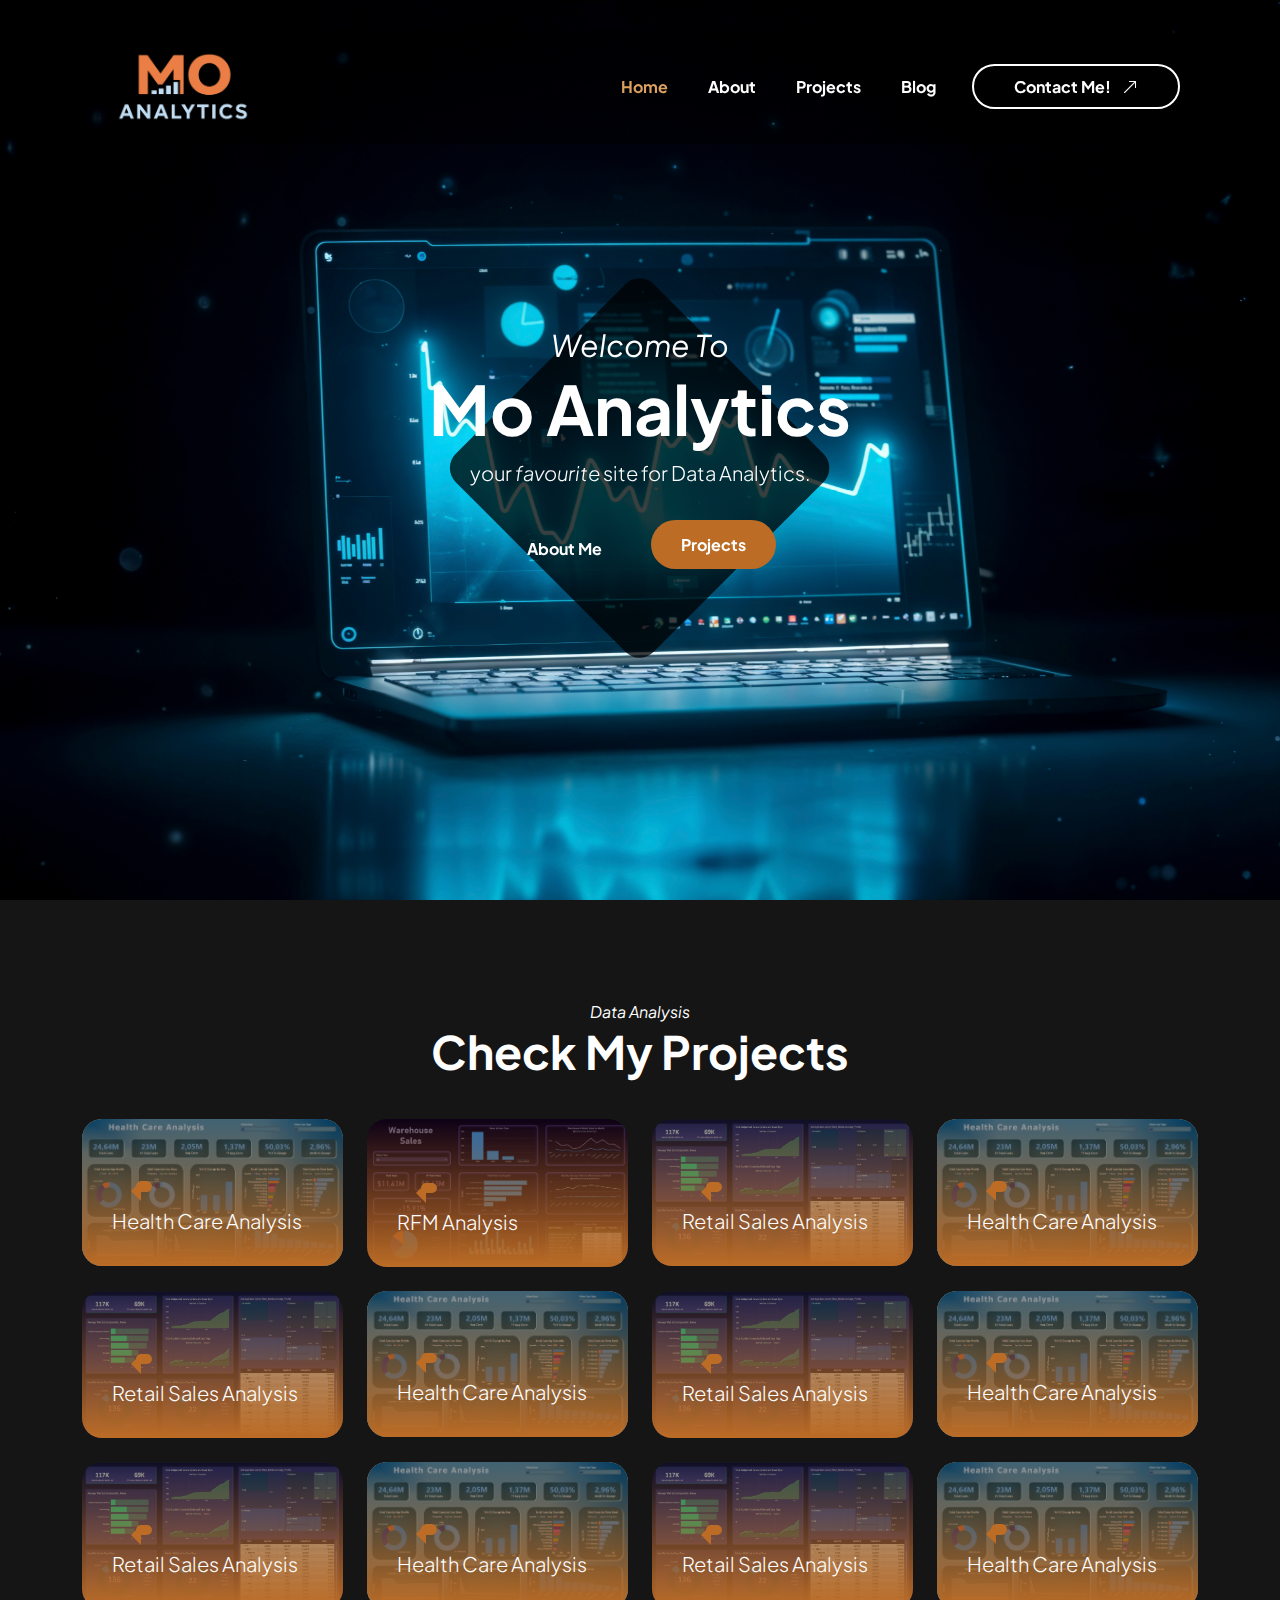
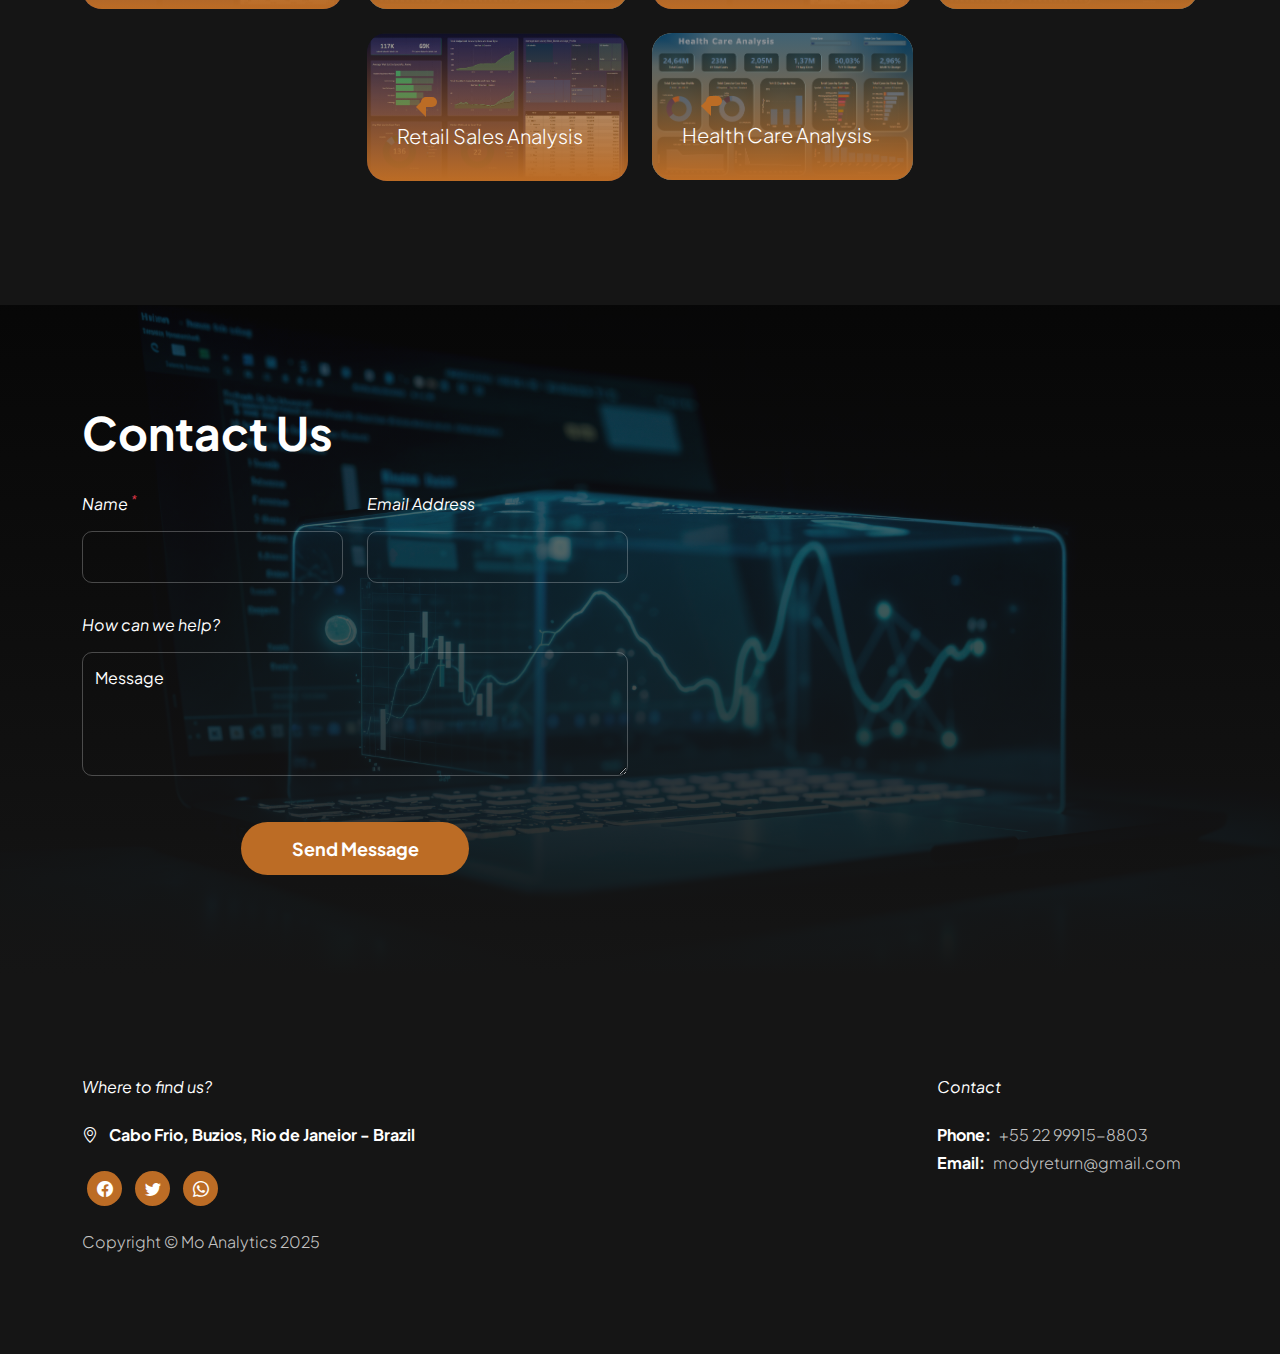
<file: index.html>
<!doctype html>
<html lang="en">
    <head>
        <meta charset="utf-8">
        <meta name="viewport" content="width=device-width, initial-scale=1">

        <meta name="description" content="">
        <meta name="author" content="">

        <title>Mo Analytics Official Site</title>

        <!-- CSS FILES -->                
        <link rel="preconnect" href="https://fonts.googleapis.com">
        
        <link rel="preconnect" href="https://fonts.gstatic.com" crossorigin>

        <link href="https://fonts.googleapis.com/css2?family=Plus+Jakarta+Sans:ital,wght@0,200;0,400;0,600;0,700;1,200;1,700&display=swap" rel="stylesheet">
            
        <link href="css/bootstrap.min.css" rel="stylesheet">

        <link href="css/bootstrap-icons.css" rel="stylesheet">

        <link href="css/vegas.min.css" rel="stylesheet">

        <link href="css/tooplate-barista.css" rel="stylesheet">
        
<!--

Bootstrap 5 HTML CSS Template

-->
    </head>
    
    <body>
                
            <main>
                <nav class="navbar navbar-expand-lg">                
                    <div class="container">
                        <a class="navbar-brand d-flex align-items-center" href="home.html">
                            <img src="images/logo-00.png" class="navbar-brand-image img-fluid" alt="">
                           
                        </a>
        
                        <button class="navbar-toggler" type="button" data-bs-toggle="collapse" data-bs-target="#navbarNav" aria-controls="navbarNav" aria-expanded="false" aria-label="Toggle navigation">
                            <span class="navbar-toggler-icon"></span>
                        </button>
        
                        <div class="collapse navbar-collapse" id="navbarNav">
                            <ul class="navbar-nav ms-lg-auto">
                                <li class="nav-item">
                                    <a class="nav-link" href="index.html">Home</a>
                                </li>
        
                                <li class="nav-item">
                                    <a class="nav-link" href="about.html">About</a>
                                </li>

                                <li class="nav-item">
                                    <a class="nav-link" href="projects.html">Projects</a>
                                </li>

                                <li class="nav-item">
                                    <a class="nav-link" href="blog.html">Blog</a>
                                </li>

                            </ul>

                            <div class="ms-lg-3">
                                <a class="btn custom-btn custom-border-btn" href="reservation.html">
                                    Contact Me!
                                    <i class="bi-arrow-up-right ms-2"></i>
                                </a>
                            </div>
                        </div>
                    </div>
                </nav>


                <section class="hero-section d-flex justify-content-center align-items-center" id="section_1">

                    <div class="container">
                        <div class="row align-items-center">

                            <div class="col-lg-6 col-12 mx-auto">
                                <em class="small-text">Welcome To</em>
                                
                                <h1>Mo Analytics</h1>

                                <p class="text-white mb-4 pb-lg-2">
                                    your <em>favourite</em> site for Data Analytics.
                                </p>

                                <a class="btn custom-btn custom-border-btn smoothscroll me-3" href="#section_2">
                                    About Me
                                </a>

                                <a class="btn custom-btn smoothscroll me-2 mb-2" href="#section_3"><strong>Projects</strong></a>
                            </div>

                        </div>
                    </div>

                    <div class="hero-slides"></div>
                </section>


                <section class="barista-section section-padding section-bg" id="barista-team">
                    <div class="container">
                        <div class="row justify-content-center">

                            <div class="col-lg-12 col-12 text-center mb-4 pb-lg-2">
                                <em class="text-white">Data Analysis</em>

                                <h2 class="text-white">Check My Projects</h2>
                            </div>

                            <div class="col-lg-3 col-md-6 col-12 mb-4">
                                <div class="team-block-wrap">
                                    <div class="team-block-info d-flex flex-column">
                                        <div class="d-flex mt-auto mb-3">
                                            <h4 class="text-white mb-0"></h4>

                                            <p class="badge ms-4"><em></em></p>
                                        </div>

                                        <p class="text-white mb-0">Health Care Analysis</p>
                                    </div>

                                    <div class="team-block-image-wrap">
                                        <img src="images/team/Dashboard.png" class="team-block-image img-fluid" alt="">
                                    </div>
                                </div>
                            </div>

                            <div class="col-lg-3 col-md-6 col-12 mb-4">
                                <div class="team-block-wrap">
                                    <div class="team-block-info d-flex flex-column">
                                        <div class="d-flex mt-auto mb-3">
                                            <h4 class="text-white mb-0"></h4>

                                            <p class="badge ms-4"><em></em></p>
                                        </div>

                                        <p class="text-white mb-0">RFM Analysis</p>
                                    </div>

                                    <div class="team-block-image-wrap">
                                        <img src="images/team/Dashboard2.jpeg" class="team-block-image img-fluid" alt="">
                                    </div>
                                </div>
                            </div>

                            <div class="col-lg-3 col-md-6 col-12 mb-4">
                                <div class="team-block-wrap">
                                    <div class="team-block-info d-flex flex-column">
                                        <div class="d-flex mt-auto mb-3">
                                            <h4 class="text-white mb-0"></h4>

                                            <p class="badge ms-4"><em></em></p>
                                        </div>

                                        <p class="text-white mb-0">Retail Sales Analysis</p>
                                    </div>

                                    <div class="team-block-image-wrap">
                                        <img src="images/team/Dashboard3.jpeg" class="team-block-image img-fluid" alt="">
                                    </div>
                                </div>
                            </div>

                            <div class="col-lg-3 col-md-6 col-12 mb-4">
                                <div class="team-block-wrap">
                                    <div class="team-block-info d-flex flex-column">
                                        <div class="d-flex mt-auto mb-3">
                                            <h4 class="text-white mb-0"></h4>

                                            <p class="badge ms-4"><em></em></p>
                                        </div>

                                        <p class="text-white mb-0">Health Care Analysis</p>
                                    </div>

                                    <div class="team-block-image-wrap">
                                        <img src="images/team/Dashboard.png" class="team-block-image img-fluid" alt="">
                                    </div>
                                </div>
                            </div>
							
							<div class="col-lg-3 col-md-6 col-12 mb-4">
                                <div class="team-block-wrap">
                                    <div class="team-block-info d-flex flex-column">
                                        <div class="d-flex mt-auto mb-3">
                                            <h4 class="text-white mb-0"></h4>

                                            <p class="badge ms-4"><em></em></p>
                                        </div>

                                        <p class="text-white mb-0">Retail Sales Analysis</p>
                                    </div>

                                    <div class="team-block-image-wrap">
                                        <img src="images/team/Dashboard3.jpeg" class="team-block-image img-fluid" alt="">
                                    </div>
                                </div>
                            </div>

                            <div class="col-lg-3 col-md-6 col-12 mb-4">
                                <div class="team-block-wrap">
                                    <div class="team-block-info d-flex flex-column">
                                        <div class="d-flex mt-auto mb-3">
                                            <h4 class="text-white mb-0"></h4>

                                            <p class="badge ms-4"><em></em></p>
                                        </div>

                                        <p class="text-white mb-0">Health Care Analysis</p>
                                    </div>

                                    <div class="team-block-image-wrap">
                                        <img src="images/team/Dashboard.png" class="team-block-image img-fluid" alt="">
                                    </div>
                                </div>
                            </div>
							
							<div class="col-lg-3 col-md-6 col-12 mb-4">
                                <div class="team-block-wrap">
                                    <div class="team-block-info d-flex flex-column">
                                        <div class="d-flex mt-auto mb-3">
                                            <h4 class="text-white mb-0"></h4>

                                            <p class="badge ms-4"><em></em></p>
                                        </div>

                                        <p class="text-white mb-0">Retail Sales Analysis</p>
                                    </div>

                                    <div class="team-block-image-wrap">
                                        <img src="images/team/Dashboard3.jpeg" class="team-block-image img-fluid" alt="">
                                    </div>
                                </div>
                            </div>

                            <div class="col-lg-3 col-md-6 col-12 mb-4">
                                <div class="team-block-wrap">
                                    <div class="team-block-info d-flex flex-column">
                                        <div class="d-flex mt-auto mb-3">
                                            <h4 class="text-white mb-0"></h4>

                                            <p class="badge ms-4"><em></em></p>
                                        </div>

                                        <p class="text-white mb-0">Health Care Analysis</p>
                                    </div>

                                    <div class="team-block-image-wrap">
                                        <img src="images/team/Dashboard.png" class="team-block-image img-fluid" alt="">
                                    </div>
                                </div>
                            </div>
							
							<div class="col-lg-3 col-md-6 col-12 mb-4">
                                <div class="team-block-wrap">
                                    <div class="team-block-info d-flex flex-column">
                                        <div class="d-flex mt-auto mb-3">
                                            <h4 class="text-white mb-0"></h4>

                                            <p class="badge ms-4"><em></em></p>
                                        </div>

                                        <p class="text-white mb-0">Retail Sales Analysis</p>
                                    </div>

                                    <div class="team-block-image-wrap">
                                        <img src="images/team/Dashboard3.jpeg" class="team-block-image img-fluid" alt="">
                                    </div>
                                </div>
                            </div>

                            <div class="col-lg-3 col-md-6 col-12 mb-4">
                                <div class="team-block-wrap">
                                    <div class="team-block-info d-flex flex-column">
                                        <div class="d-flex mt-auto mb-3">
                                            <h4 class="text-white mb-0"></h4>

                                            <p class="badge ms-4"><em></em></p>
                                        </div>

                                        <p class="text-white mb-0">Health Care Analysis</p>
                                    </div>

                                    <div class="team-block-image-wrap">
                                        <img src="images/team/Dashboard.png" class="team-block-image img-fluid" alt="">
                                    </div>
                                </div>
                            </div>
							<div class="col-lg-3 col-md-6 col-12 mb-4">
                                <div class="team-block-wrap">
                                    <div class="team-block-info d-flex flex-column">
                                        <div class="d-flex mt-auto mb-3">
                                            <h4 class="text-white mb-0"></h4>

                                            <p class="badge ms-4"><em></em></p>
                                        </div>

                                        <p class="text-white mb-0">Retail Sales Analysis</p>
                                    </div>

                                    <div class="team-block-image-wrap">
                                        <img src="images/team/Dashboard3.jpeg" class="team-block-image img-fluid" alt="">
                                    </div>
                                </div>
                            </div>

                            <div class="col-lg-3 col-md-6 col-12 mb-4">
                                <div class="team-block-wrap">
                                    <div class="team-block-info d-flex flex-column">
                                        <div class="d-flex mt-auto mb-3">
                                            <h4 class="text-white mb-0"></h4>

                                            <p class="badge ms-4"><em></em></p>
                                        </div>

                                        <p class="text-white mb-0">Health Care Analysis</p>
                                    </div>

                                    <div class="team-block-image-wrap">
                                        <img src="images/team/Dashboard.png" class="team-block-image img-fluid" alt="">
                                    </div>
                                </div>
                            </div>
							
							<div class="col-lg-3 col-md-6 col-12 mb-4">
                                <div class="team-block-wrap">
                                    <div class="team-block-info d-flex flex-column">
                                        <div class="d-flex mt-auto mb-3">
                                            <h4 class="text-white mb-0"></h4>

                                            <p class="badge ms-4"><em></em></p>
                                        </div>

                                        <p class="text-white mb-0">Retail Sales Analysis</p>
                                    </div>

                                    <div class="team-block-image-wrap">
                                        <img src="images/team/Dashboard3.jpeg" class="team-block-image img-fluid" alt="">
                                    </div>
                                </div>
                            </div>

                            <div class="col-lg-3 col-md-6 col-12 mb-4">
                                <div class="team-block-wrap">
                                    <div class="team-block-info d-flex flex-column">
                                        <div class="d-flex mt-auto mb-3">
                                            <h4 class="text-white mb-0"></h4>

                                            <p class="badge ms-4"><em></em></p>
                                        </div>

                                        <p class="text-white mb-0">Health Care Analysis</p>
                                    </div>

                                    <div class="team-block-image-wrap">
                                        <img src="images/team/Dashboard.png" class="team-block-image img-fluid" alt="">
                                    </div>
                                </div>
                            </div>
							
							

                        </div>
                    </div>
                </section>




                <section class="contact-section section-padding" id="section_5">
                    <div class="container">
                        <div class="row">   

                            <div class="col-lg-12 col-12">
                                <em class="text-white"></em>
                                <h2 class="text-white mb-4 pb-lg-2">Contact Us</h2>
                            </div>

                            <div class="col-lg-6 col-12">
                                <form action="#" method="post" class="custom-form contact-form" role="form">

									<div class="row">
										
										<div class="col-lg-6 col-12">
											<label for="name" class="form-label">Name <sup class="text-danger">*</sup></label>

											<input type="text" name="name" id="name" class="form-control" placeholder="" required="">
										</div>

										<div class="col-lg-6 col-12">
											<label for="email" class="form-label">Email Address</label>

											<input type="email" name="email" id="email" pattern="[^ @]*@[^ @]*" class="form-control" placeholder="" required="">
										</div>

										<div class="col-12">
											<label for="message" class="form-label">How can we help?</label>

											<textarea name="message" rows="4" class="form-control" id="" placeholder="Message" required=""></textarea>
											
										</div>
									</div>

									<div class="col-lg-5 col-12 mx-auto mt-3">
										<button type="submit" class="form-control">Send Message</button>
									</div>
								</form>
                            </div>
					
                        </div>
                    </div>
                </section>

<!-- Footer -->
                <footer class="site-footer">
                    <div class="container">
                        <div class="row">

                            <div class="col-lg-4 col-12 me-auto">
                                <em class="text-white d-block mb-4">Where to find us?</em>

                                <strong class="text-white">
                                    <i class="bi-geo-alt me-2"></i>
                                    Cabo Frio, Buzios, Rio de Janeior - Brazil
                                </strong>

                                <ul class="social-icon mt-4">
                                    <li class="social-icon-item">
                                        <a href="#" class="social-icon-link bi-facebook">
                                        </a>
                                    </li>
        
                                    <li class="social-icon-item">
                                        <a href="https://x.com/minthu" target="_new" class="social-icon-link bi-twitter">
                                        </a>
                                    </li>

                                    <li class="social-icon-item">
                                        <a href="#" class="social-icon-link bi-whatsapp">
                                        </a>
                                    </li>
                                </ul>
                            </div>

                            <div class="col-lg-3 col-12 mt-4 mb-3 mt-lg-0 mb-lg-0">
                                <em class="text-white d-block mb-4">Contact</em>

                                <p class="d-flex mb-1">
                                    <strong class="me-2">Phone:</strong>
                                    <a href="tel: +55 22 99915-8803" class="site-footer-link">
                                        +55 22 99915-8803
                                    </a>
                                </p>

                                <p class="d-flex">
                                    <strong class="me-2">Email:</strong>

                                    <a href="mailto:modyreturn@gmail.com" class="site-footer-link">
                                        modyreturn@gmail.com
                                    </a>
                                </p>
                            </div>


                            

                            <div class="col-lg-8 col-12 mt-4">
                                <p class="copyright-text mb-0">Copyright © Mo Analytics 2025 
                                    
                            </div>
                    </div>
                </footer>
            </main>

        <!-- JAVASCRIPT FILES -->
        <script src="js/jquery.min.js"></script>
        <script src="js/bootstrap.min.js"></script>
        <script src="js/jquery.sticky.js"></script>
        <script src="js/click-scroll.js"></script>
        <script src="js/vegas.min.js"></script>
        <script src="js/custom.js"></script>

    </body>
</html>
</file>
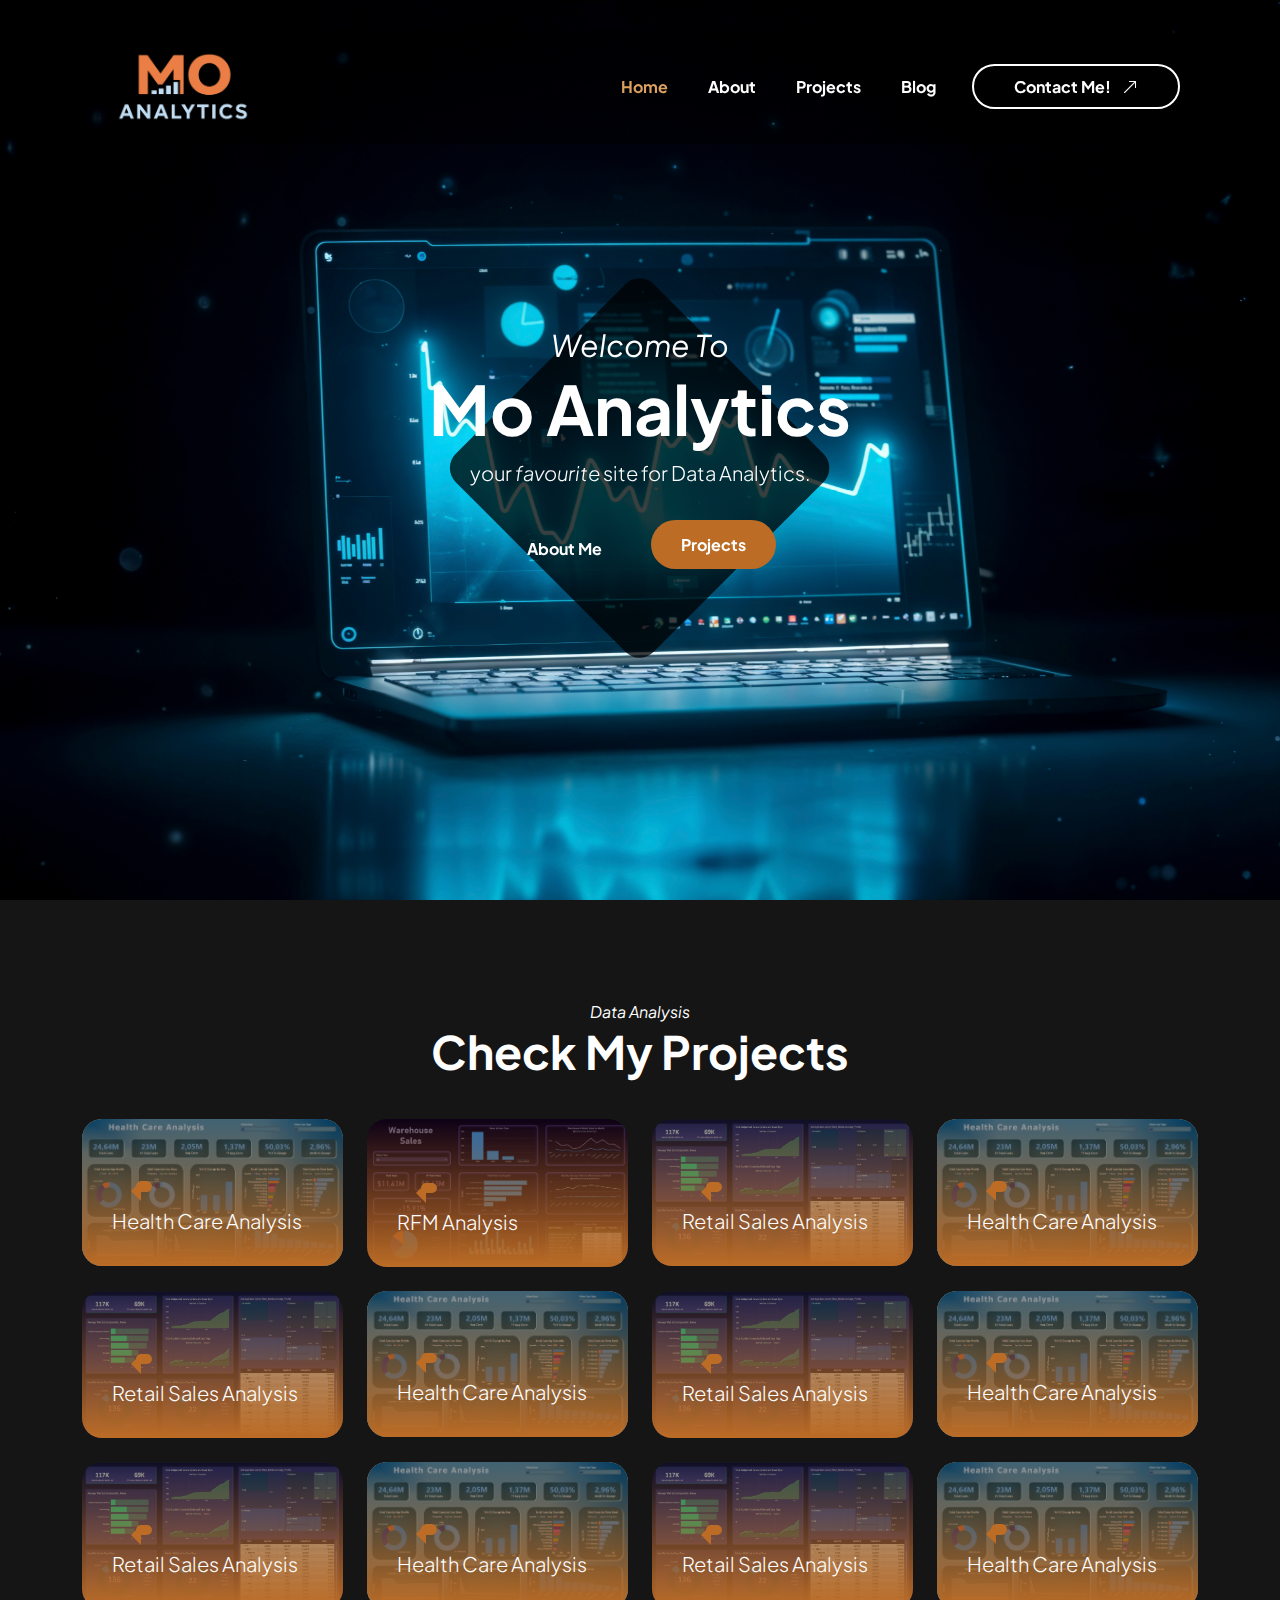
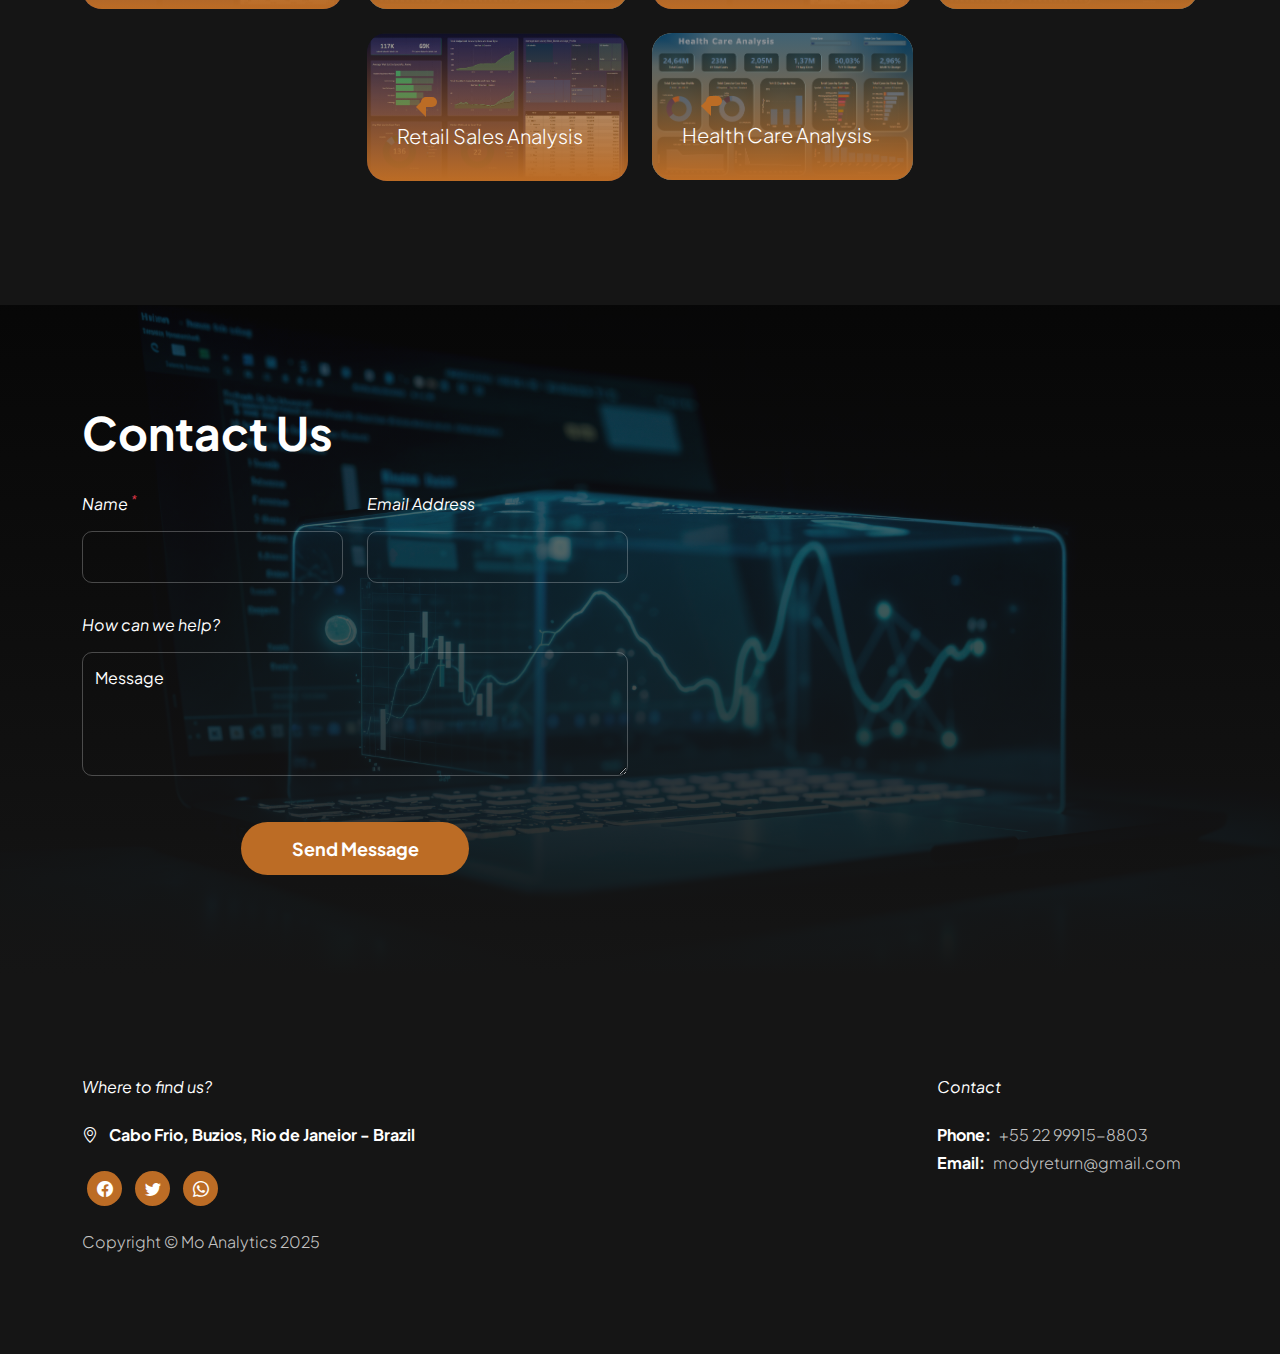
<file: home.html>
<!doctype html>
<html lang="en">
    <head>
        <meta charset="utf-8">
        <meta name="viewport" content="width=device-width, initial-scale=1">

        <meta name="description" content="">
        <meta name="author" content="">

        <title>Mo Analytics Official Site</title>

        <!-- CSS FILES -->                
        <link rel="preconnect" href="https://fonts.googleapis.com">
        
        <link rel="preconnect" href="https://fonts.gstatic.com" crossorigin>

        <link href="https://fonts.googleapis.com/css2?family=Plus+Jakarta+Sans:ital,wght@0,200;0,400;0,600;0,700;1,200;1,700&display=swap" rel="stylesheet">
            
        <link href="css/bootstrap.min.css" rel="stylesheet">

        <link href="css/bootstrap-icons.css" rel="stylesheet">

        <link href="css/vegas.min.css" rel="stylesheet">

        <link href="css/tooplate-barista.css" rel="stylesheet">
        
<!--

Bootstrap 5 HTML CSS Template

-->
    </head>
    
    <body>
                
            <main>
                <nav class="navbar navbar-expand-lg">                
                    <div class="container">
                        <a class="navbar-brand d-flex align-items-center" href="home.html">
                            <img src="images/logo-00.png" class="navbar-brand-image img-fluid" alt="">
                           
                        </a>
        
                        <button class="navbar-toggler" type="button" data-bs-toggle="collapse" data-bs-target="#navbarNav" aria-controls="navbarNav" aria-expanded="false" aria-label="Toggle navigation">
                            <span class="navbar-toggler-icon"></span>
                        </button>
        
                        <div class="collapse navbar-collapse" id="navbarNav">
                            <ul class="navbar-nav ms-lg-auto">
                                <li class="nav-item">
                                    <a class="nav-link" href="home.html">Home</a>
                                </li>
        
                                <li class="nav-item">
                                    <a class="nav-link" href="about.html">About</a>
                                </li>

                                <li class="nav-item">
                                    <a class="nav-link" href="projects.html">Projects</a>
                                </li>

                                <li class="nav-item">
                                    <a class="nav-link" href="blog.html">Blog</a>
                                </li>

                            </ul>

                            <div class="ms-lg-3">
                                <a class="btn custom-btn custom-border-btn" href="reservation.html">
                                    Contact Me!
                                    <i class="bi-arrow-up-right ms-2"></i>
                                </a>
                            </div>
                        </div>
                    </div>
                </nav>


                <section class="hero-section d-flex justify-content-center align-items-center" id="section_1">

                    <div class="container">
                        <div class="row align-items-center">

                            <div class="col-lg-6 col-12 mx-auto">
                                <em class="small-text">Welcome To</em>
                                
                                <h1>Mo Analytics</h1>

                                <p class="text-white mb-4 pb-lg-2">
                                    your <em>favourite</em> site for Data Analytics.
                                </p>

                                <a class="btn custom-btn custom-border-btn smoothscroll me-3" href="#section_2">
                                    About Me
                                </a>

                                <a class="btn custom-btn smoothscroll me-2 mb-2" href="#section_3"><strong>Projects</strong></a>
                            </div>

                        </div>
                    </div>

                    <div class="hero-slides"></div>
                </section>


                <section class="barista-section section-padding section-bg" id="barista-team">
                    <div class="container">
                        <div class="row justify-content-center">

                            <div class="col-lg-12 col-12 text-center mb-4 pb-lg-2">
                                <em class="text-white">Data Analysis</em>

                                <h2 class="text-white">Check My Projects</h2>
                            </div>

                            <div class="col-lg-3 col-md-6 col-12 mb-4">
                                <div class="team-block-wrap">
                                    <div class="team-block-info d-flex flex-column">
                                        <div class="d-flex mt-auto mb-3">
                                            <h4 class="text-white mb-0"></h4>

                                            <p class="badge ms-4"><em></em></p>
                                        </div>

                                        <p class="text-white mb-0">Health Care Analysis</p>
                                    </div>

                                    <div class="team-block-image-wrap">
                                        <img src="images/team/Dashboard.png" class="team-block-image img-fluid" alt="">
                                    </div>
                                </div>
                            </div>

                            <div class="col-lg-3 col-md-6 col-12 mb-4">
                                <div class="team-block-wrap">
                                    <div class="team-block-info d-flex flex-column">
                                        <div class="d-flex mt-auto mb-3">
                                            <h4 class="text-white mb-0"></h4>

                                            <p class="badge ms-4"><em></em></p>
                                        </div>

                                        <p class="text-white mb-0">RFM Analysis</p>
                                    </div>

                                    <div class="team-block-image-wrap">
                                        <img src="images/team/Dashboard2.jpeg" class="team-block-image img-fluid" alt="">
                                    </div>
                                </div>
                            </div>

                            <div class="col-lg-3 col-md-6 col-12 mb-4">
                                <div class="team-block-wrap">
                                    <div class="team-block-info d-flex flex-column">
                                        <div class="d-flex mt-auto mb-3">
                                            <h4 class="text-white mb-0"></h4>

                                            <p class="badge ms-4"><em></em></p>
                                        </div>

                                        <p class="text-white mb-0">Retail Sales Analysis</p>
                                    </div>

                                    <div class="team-block-image-wrap">
                                        <img src="images/team/Dashboard3.jpeg" class="team-block-image img-fluid" alt="">
                                    </div>
                                </div>
                            </div>

                            <div class="col-lg-3 col-md-6 col-12 mb-4">
                                <div class="team-block-wrap">
                                    <div class="team-block-info d-flex flex-column">
                                        <div class="d-flex mt-auto mb-3">
                                            <h4 class="text-white mb-0"></h4>

                                            <p class="badge ms-4"><em></em></p>
                                        </div>

                                        <p class="text-white mb-0">Health Care Analysis</p>
                                    </div>

                                    <div class="team-block-image-wrap">
                                        <img src="images/team/Dashboard.png" class="team-block-image img-fluid" alt="">
                                    </div>
                                </div>
                            </div>
							
							<div class="col-lg-3 col-md-6 col-12 mb-4">
                                <div class="team-block-wrap">
                                    <div class="team-block-info d-flex flex-column">
                                        <div class="d-flex mt-auto mb-3">
                                            <h4 class="text-white mb-0"></h4>

                                            <p class="badge ms-4"><em></em></p>
                                        </div>

                                        <p class="text-white mb-0">Retail Sales Analysis</p>
                                    </div>

                                    <div class="team-block-image-wrap">
                                        <img src="images/team/Dashboard3.jpeg" class="team-block-image img-fluid" alt="">
                                    </div>
                                </div>
                            </div>

                            <div class="col-lg-3 col-md-6 col-12 mb-4">
                                <div class="team-block-wrap">
                                    <div class="team-block-info d-flex flex-column">
                                        <div class="d-flex mt-auto mb-3">
                                            <h4 class="text-white mb-0"></h4>

                                            <p class="badge ms-4"><em></em></p>
                                        </div>

                                        <p class="text-white mb-0">Health Care Analysis</p>
                                    </div>

                                    <div class="team-block-image-wrap">
                                        <img src="images/team/Dashboard.png" class="team-block-image img-fluid" alt="">
                                    </div>
                                </div>
                            </div>
							
							<div class="col-lg-3 col-md-6 col-12 mb-4">
                                <div class="team-block-wrap">
                                    <div class="team-block-info d-flex flex-column">
                                        <div class="d-flex mt-auto mb-3">
                                            <h4 class="text-white mb-0"></h4>

                                            <p class="badge ms-4"><em></em></p>
                                        </div>

                                        <p class="text-white mb-0">Retail Sales Analysis</p>
                                    </div>

                                    <div class="team-block-image-wrap">
                                        <img src="images/team/Dashboard3.jpeg" class="team-block-image img-fluid" alt="">
                                    </div>
                                </div>
                            </div>

                            <div class="col-lg-3 col-md-6 col-12 mb-4">
                                <div class="team-block-wrap">
                                    <div class="team-block-info d-flex flex-column">
                                        <div class="d-flex mt-auto mb-3">
                                            <h4 class="text-white mb-0"></h4>

                                            <p class="badge ms-4"><em></em></p>
                                        </div>

                                        <p class="text-white mb-0">Health Care Analysis</p>
                                    </div>

                                    <div class="team-block-image-wrap">
                                        <img src="images/team/Dashboard.png" class="team-block-image img-fluid" alt="">
                                    </div>
                                </div>
                            </div>
							
							<div class="col-lg-3 col-md-6 col-12 mb-4">
                                <div class="team-block-wrap">
                                    <div class="team-block-info d-flex flex-column">
                                        <div class="d-flex mt-auto mb-3">
                                            <h4 class="text-white mb-0"></h4>

                                            <p class="badge ms-4"><em></em></p>
                                        </div>

                                        <p class="text-white mb-0">Retail Sales Analysis</p>
                                    </div>

                                    <div class="team-block-image-wrap">
                                        <img src="images/team/Dashboard3.jpeg" class="team-block-image img-fluid" alt="">
                                    </div>
                                </div>
                            </div>

                            <div class="col-lg-3 col-md-6 col-12 mb-4">
                                <div class="team-block-wrap">
                                    <div class="team-block-info d-flex flex-column">
                                        <div class="d-flex mt-auto mb-3">
                                            <h4 class="text-white mb-0"></h4>

                                            <p class="badge ms-4"><em></em></p>
                                        </div>

                                        <p class="text-white mb-0">Health Care Analysis</p>
                                    </div>

                                    <div class="team-block-image-wrap">
                                        <img src="images/team/Dashboard.png" class="team-block-image img-fluid" alt="">
                                    </div>
                                </div>
                            </div>
							<div class="col-lg-3 col-md-6 col-12 mb-4">
                                <div class="team-block-wrap">
                                    <div class="team-block-info d-flex flex-column">
                                        <div class="d-flex mt-auto mb-3">
                                            <h4 class="text-white mb-0"></h4>

                                            <p class="badge ms-4"><em></em></p>
                                        </div>

                                        <p class="text-white mb-0">Retail Sales Analysis</p>
                                    </div>

                                    <div class="team-block-image-wrap">
                                        <img src="images/team/Dashboard3.jpeg" class="team-block-image img-fluid" alt="">
                                    </div>
                                </div>
                            </div>

                            <div class="col-lg-3 col-md-6 col-12 mb-4">
                                <div class="team-block-wrap">
                                    <div class="team-block-info d-flex flex-column">
                                        <div class="d-flex mt-auto mb-3">
                                            <h4 class="text-white mb-0"></h4>

                                            <p class="badge ms-4"><em></em></p>
                                        </div>

                                        <p class="text-white mb-0">Health Care Analysis</p>
                                    </div>

                                    <div class="team-block-image-wrap">
                                        <img src="images/team/Dashboard.png" class="team-block-image img-fluid" alt="">
                                    </div>
                                </div>
                            </div>
							
							<div class="col-lg-3 col-md-6 col-12 mb-4">
                                <div class="team-block-wrap">
                                    <div class="team-block-info d-flex flex-column">
                                        <div class="d-flex mt-auto mb-3">
                                            <h4 class="text-white mb-0"></h4>

                                            <p class="badge ms-4"><em></em></p>
                                        </div>

                                        <p class="text-white mb-0">Retail Sales Analysis</p>
                                    </div>

                                    <div class="team-block-image-wrap">
                                        <img src="images/team/Dashboard3.jpeg" class="team-block-image img-fluid" alt="">
                                    </div>
                                </div>
                            </div>

                            <div class="col-lg-3 col-md-6 col-12 mb-4">
                                <div class="team-block-wrap">
                                    <div class="team-block-info d-flex flex-column">
                                        <div class="d-flex mt-auto mb-3">
                                            <h4 class="text-white mb-0"></h4>

                                            <p class="badge ms-4"><em></em></p>
                                        </div>

                                        <p class="text-white mb-0">Health Care Analysis</p>
                                    </div>

                                    <div class="team-block-image-wrap">
                                        <img src="images/team/Dashboard.png" class="team-block-image img-fluid" alt="">
                                    </div>
                                </div>
                            </div>
							
							

                        </div>
                    </div>
                </section>




                <section class="contact-section section-padding" id="section_5">
                    <div class="container">
                        <div class="row">   

                            <div class="col-lg-12 col-12">
                                <em class="text-white"></em>
                                <h2 class="text-white mb-4 pb-lg-2">Contact Us</h2>
                            </div>

                            <div class="col-lg-6 col-12">
                                <form action="#" method="post" class="custom-form contact-form" role="form">

									<div class="row">
										
										<div class="col-lg-6 col-12">
											<label for="name" class="form-label">Name <sup class="text-danger">*</sup></label>

											<input type="text" name="name" id="name" class="form-control" placeholder="" required="">
										</div>

										<div class="col-lg-6 col-12">
											<label for="email" class="form-label">Email Address</label>

											<input type="email" name="email" id="email" pattern="[^ @]*@[^ @]*" class="form-control" placeholder="" required="">
										</div>

										<div class="col-12">
											<label for="message" class="form-label">How can we help?</label>

											<textarea name="message" rows="4" class="form-control" id="" placeholder="Message" required=""></textarea>
											
										</div>
									</div>

									<div class="col-lg-5 col-12 mx-auto mt-3">
										<button type="submit" class="form-control">Send Message</button>
									</div>
								</form>
                            </div>
					
                        </div>
                    </div>
                </section>

<!-- Footer -->
                <footer class="site-footer">
                    <div class="container">
                        <div class="row">

                            <div class="col-lg-4 col-12 me-auto">
                                <em class="text-white d-block mb-4">Where to find us?</em>

                                <strong class="text-white">
                                    <i class="bi-geo-alt me-2"></i>
                                    Cabo Frio, Buzios, Rio de Janeior - Brazil
                                </strong>

                                <ul class="social-icon mt-4">
                                    <li class="social-icon-item">
                                        <a href="#" class="social-icon-link bi-facebook">
                                        </a>
                                    </li>
        
                                    <li class="social-icon-item">
                                        <a href="https://x.com/minthu" target="_new" class="social-icon-link bi-twitter">
                                        </a>
                                    </li>

                                    <li class="social-icon-item">
                                        <a href="#" class="social-icon-link bi-whatsapp">
                                        </a>
                                    </li>
                                </ul>
                            </div>

                            <div class="col-lg-3 col-12 mt-4 mb-3 mt-lg-0 mb-lg-0">
                                <em class="text-white d-block mb-4">Contact</em>

                                <p class="d-flex mb-1">
                                    <strong class="me-2">Phone:</strong>
                                    <a href="tel: +55 22 99915-8803" class="site-footer-link">
                                        +55 22 99915-8803
                                    </a>
                                </p>

                                <p class="d-flex">
                                    <strong class="me-2">Email:</strong>

                                    <a href="mailto:modyreturn@gmail.com" class="site-footer-link">
                                        modyreturn@gmail.com
                                    </a>
                                </p>
                            </div>


                            

                            <div class="col-lg-8 col-12 mt-4">
                                <p class="copyright-text mb-0">Copyright © Mo Analytics 2025 
                                    
                            </div>
                    </div>
                </footer>
            </main>

        <!-- JAVASCRIPT FILES -->
        <script src="js/jquery.min.js"></script>
        <script src="js/bootstrap.min.js"></script>
        <script src="js/jquery.sticky.js"></script>
        <script src="js/click-scroll.js"></script>
        <script src="js/vegas.min.js"></script>
        <script src="js/custom.js"></script>

    </body>
</html>
</file>
<file: css/tooplate-barista.css>
/*---------------------------------------
  CUSTOM PROPERTIES ( VARIABLES )             
-----------------------------------------*/
:root {
  --white-color:                  #ffffff;
  --primary-color:                #BC6C25;
  --secondary-color:              #DDA15E;
  --section-bg-color:             #151515;
  --custom-btn-bg-color:          #BC6C25;
  --custom-btn-bg-hover-color:    #101010;
  --dark-color:                   #000000;
  --p-color:                      #717275;
  --border-color:                 #7fffd4;
  --link-hover-color:             #E76F51;

  --body-font-family:             'Plus Jakarta Sans', sans-serif;

  --h1-font-size:                 68px;
  --h2-font-size:                 46px;
  --h3-font-size:                 32px;
  --h4-font-size:                 28px;
  --h5-font-size:                 24px;
  --h6-font-size:                 22px;
  --p-font-size:                  20px;
  --btn-font-size:                16px;
  --form-btn-font-size:           18px;
  --menu-font-size:               16px;

  --border-radius-large:          100px;
  --border-radius-medium:         20px;
  --border-radius-small:          10px;

  --font-weight-thin:             200;
  --font-weight-light:            300;
  --font-weight-normal:           400;
  --font-weight-bold:             700;
}

body {
  background-color: var(--white-color);
  font-family: var(--body-font-family); 
}


/*---------------------------------------
  TYPOGRAPHY               
-----------------------------------------*/

h2,
h3,
h4,
h5,
h6 {
  color: var(--dark-color);
}

h1,
h2,
h3,
h4,
h5,
h6 {
  font-weight: var(--font-weight-bold);
}

h1 {
  font-size: var(--h1-font-size);
}

h2 {
  font-size: var(--h2-font-size);
}

h3 {
  font-size: var(--h3-font-size);
}

h4 {
  font-size: var(--h4-font-size);
}

h5 {
  font-size: var(--h5-font-size);
}

h6 {
  font-size: var(--h6-font-size);
}

p {
  color: var(--p-color);
  font-size: var(--p-font-size);
  font-weight: var(--font-weight-light);
}

ul li {
  color: var(--p-color);
  font-size: var(--p-font-size);
  font-weight: var(--font-weight-light);
}

a, 
button {
  touch-action: manipulation;
  transition: all 0.3s;
}

a {
  display: inline-block;
  color: var(--primary-color);
  text-decoration: none;
}

a:hover {
  color: var(--link-hover-color);
}

b,
strong {
  font-weight: var(--font-weight-bold);
}


/*---------------------------------------
  SECTION               
-----------------------------------------*/
.section-padding {
  padding-top: 100px;
  padding-bottom: 100px;
}

.section-bg {
  background-color: var(--section-bg-color);
}

.section-overlay {
  background-color: var(--dark-color);
  position: absolute;
  z-index: 9;
  top: 0;
  left: 0;
  pointer-events: none;
  width: 100%;
  height: 100%;
  opacity: 0.65;
}

.section-overlay + .container {
  position: relative;
  z-index: 22;
}

.back-top-icon {
  font-size: var(--h2-font-size);
}



/*---------------------------------------
  TIMELINE               
-----------------------------------------*/
.timeline {
  position: relative;
  max-width: 1200px;
  width: 100%;
  margin: 0 auto;
}

.timeline::after {
  content: '';
  position: absolute;
  width: 5px;
  background-color: var(--white-color);
  top: 0;
  bottom: 0;
  left: 50%;
  margin-left: -3px;
}

.timeline-container {
  padding: 10px 40px;
  padding-top: 0;
  position: relative;
  background-color: inherit;
  width: 50%;
}

.timeline-container::after {
  content: '';
  position: absolute;
  width: 25px;
  height: 25px;
  right: -12px;
  background-color: var(--white-color);
  border: 5px solid #131313;
  top: 15px;
  border-radius: 50%;
  z-index: 1;
}

.timeline-container-left {
  left: 0;
}

.timeline-container-right {
  left: 50%;
}

.timeline-container-left::before {
  content: " ";
  height: 0;
  position: absolute;
  top: 9px;
  width: 0;
  z-index: 1;
  right: 25px;
  border: medium solid white;
  border-width: 20px 0 20px 20px;
  border-color: transparent transparent transparent white;
}

.timeline-container-right::before {
  content: " ";
  height: 0;
  position: absolute;
  top: 9px;
  width: 0;
  z-index: 1;
  left: 25px;
  border: medium solid white;
  border-width: 20px 20px 20px 0;
  border-color: transparent white transparent transparent;
}

.timeline-container-right::after {
  left: -13px;
}

.timeline-content {
  padding: 5px;
  background-color: var(--white-color);
  position: relative;
  border-radius: var(--border-radius-medium);
}

@media screen and (max-width: 991px) {
  .timeline::after {
    left: 31px;
  }

  .timeline-container {
    width: 100%;
    padding-left: 70px;
    padding-right: 25px;
  }

  .timeline-container::before {
    left: 58px;
    border: medium solid white;
    border-width: 20px 20px 20px 0;
    border-color: transparent white transparent transparent;
  }

  .timeline-container-left::after, .timeline-container-right::after {
    left: 6px;
  }

  .timeline-container-right {
    left: 0%;
  }
}


/*---------------------------------------
  CUSTOM BUTTON               
-----------------------------------------*/
.custom-btn {
  background: var(--custom-btn-bg-color);
  border: 2px solid transparent;
  border-radius: var(--border-radius-large);
  color: var(--white-color);
  font-size: var(--btn-font-size);
  font-weight: var(--font-weight-bold);
  line-height: normal;
  transition: all 0.3s;
  padding: 12px 28px;
}

.custom-btn:hover {
  background: var(--custom-btn-bg-hover-color);
  color: var(--white-color);
}

.custom-border-btn {
  background: transparent;
  border: 2px solid var(--white-color);
  color: var(--white-color);
}

.custom-border-btn:hover {
  background: var(--white-color);
  color: var(--secondary-color);
}

.custom-btn-bg-white {
  border-color: var(--white-color);
  color: var(--white-color);
}

.custom-btn-italic {
  font-style: italic;
}


/*---------------------------------------
  NAVIGATION BAR & OFFCANVAS              
-----------------------------------------*/
.sticky-wrapper {
  position: absolute;
  z-index: 999999;
  top: 0;
  right: 0;
  left: 0;
}

.sticky-wrapper.is-sticky .container {
  background: rgba(0, 0, 0, 0.65);
  border-radius: var(--border-radius-medium);
  padding: 15px 30px;
}

.navbar {
  background: transparent;
  z-index: 999999;
  padding-top: 30px;
  padding-bottom: 30px;
}

.navbar .container {
  background: rgba(0, 0, 0, 0.45);
  border-radius: var(--border-radius-medium);
  padding: 15px 30px;
  
}

.navbar-brand,
.navbar-brand:hover {
  font-size: var(--h4-font-size);
  font-weight: var(--font-weight-bold);
  display: block;
  color: var(--white-color);
}
/*
# this is for the logo image
.navbar .navbar-brand-image {
  filter: brightness(0) invert(100);
}
*/

.navbar-brand-image {
  width: 168px;
  height: auto;
  margin-right: 10px;
}

.navbar .custom-btn {
  padding: 10px 40px;
}

.navbar-expand-lg .navbar-nav .nav-link {
  border-radius: var(--border-radius-large);
  margin: 10px;
  padding: 10px;
}

.navbar-nav .nav-link {
  display: inline-block;
  color: var(--white-color);
  font-size: var(--menu-font-size);
  font-weight: var(--font-weight-bold);
  padding-top: 15px;
  padding-bottom: 15px;
}

.navbar-nav .nav-link.active, 
.navbar-nav .nav-link:hover {
  color: var(--secondary-color);
}

.navbar .dropdown-menu {
  background: var(--white-color);
  box-shadow: 0 1rem 3rem rgba(0, 0, 0, 0.175);
  border: 0;
  display: inherit;
  opacity: 0;
  min-width: 9rem;
  margin-top: 20px;
  padding: 13px 0 10px 0;
  transition: all 0.3s;
  pointer-events: none;
}

.navbar .dropdown-menu::before {
  content: "";
  width: 0;
  height: 0;
  border-left: 20px solid transparent;
  border-right: 20px solid transparent;
  border-bottom: 15px solid var(--white-color);
  position: absolute;
  top: -10px;
  left: 10px;
}

.navbar .dropdown-item {
  display: inline-block;
  color: var(--p-color);
  font-size: var(--menu-font-size);
  font-weight: var(--font-weight-medium);
  position: relative;
}

.navbar .dropdown-item.active, 
.navbar .dropdown-item:active,
.navbar .dropdown-item:focus, 
.navbar .dropdown-item:hover {
  background: transparent;
  color: var(--link-hover-color);
}

.navbar .dropdown-toggle::after {
  content: "\f282";
  display: inline-block;
  font-family: bootstrap-icons !important;
  font-size: var(--menu-font-size);
  font-style: normal;
  font-weight: normal !important;
  font-variant: normal;
  text-transform: none;
  line-height: 1;
  vertical-align: -.125em;
  -webkit-font-smoothing: antialiased;
  -moz-osx-font-smoothing: grayscale;
  position: relative;
  left: 2px;
  border: 0;
}

@media screen and (min-width: 992px) {
  .navbar .dropdown:hover .dropdown-menu {
    opacity: 1;
    margin-top: 0;
    pointer-events: auto;
  }
}

.navbar-toggler {
  border: 0;
  padding: 0;
  cursor: pointer;
  margin: 0;
  width: 30px;
  height: 35px;
  outline: none;
}

.navbar-toggler:focus {
  outline: none;
  box-shadow: none;
}

.navbar-toggler[aria-expanded="true"] .navbar-toggler-icon {
  background: transparent;
}

.navbar-toggler[aria-expanded="true"] .navbar-toggler-icon:before,
.navbar-toggler[aria-expanded="true"] .navbar-toggler-icon:after {
  transition: top 300ms 50ms ease, -webkit-transform 300ms 350ms ease;
  transition: top 300ms 50ms ease, transform 300ms 350ms ease;
  transition: top 300ms 50ms ease, transform 300ms 350ms ease, -webkit-transform 300ms 350ms ease;
  top: 0;
}

.navbar-toggler[aria-expanded="true"] .navbar-toggler-icon:before {
  transform: rotate(45deg);
}

.navbar-toggler[aria-expanded="true"] .navbar-toggler-icon:after {
  transform: rotate(-45deg);
}

.navbar-toggler .navbar-toggler-icon {
  background: var(--white-color);
  transition: background 10ms 300ms ease;
  display: block;
  width: 30px;
  height: 2px;
  position: relative;
}

.navbar-toggler .navbar-toggler-icon:before,
.navbar-toggler .navbar-toggler-icon:after {
  transition: top 300ms 350ms ease, -webkit-transform 300ms 50ms ease;
  transition: top 300ms 350ms ease, transform 300ms 50ms ease;
  transition: top 300ms 350ms ease, transform 300ms 50ms ease, -webkit-transform 300ms 50ms ease;
  position: absolute;
  right: 0;
  left: 0;
  background: var(--white-color);
  width: 30px;
  height: 2px;
  content: '';
}

.navbar-toggler .navbar-toggler-icon::before {
  top: -8px;
}

.navbar-toggler .navbar-toggler-icon::after {
  top: 8px;
}


/*---------------------------------------
  HERO        
-----------------------------------------*/
.hero-section {
  background-color: var(--dark-color);
  position: relative;
  overflow: hidden;
  min-height: 620px;
  text-align: center;
}

.hero-section::after {
  background-color: rgba(0, 0, 0, 0.75);
  border-radius: var(--border-radius-medium);
  content: "";
  position: absolute;
  top: 52%;
  left: 50.6%;
  transform: translate(-53%, -50%) rotate(45deg);
  width: 280px;
  height: 280px;
  pointer-events: none;
}

@media screen and (min-width: 991px) {
  .hero-section {
    height: 100vh;
  }
}

.hero-section h1 {
  color: var(--white-color);
}
:root {
  --secondary-color: #DDA15E;
}
.small-text {
  color: white;
  font-size: 30px;
}

.hero-section .custom-border-btn {
  border-color: transparent;
}

.hero-section .container {
  position: relative;
  z-index: 9;
}

.hero-slides {
  width: 100%;
  height: 100%;
  position: absolute !important;
}

.opening-hours-list {
  margin: 0;
  padding: 0;
}

.opening-hours-list li {
  color: rgba(255, 255, 255, 0.75);
  font-size: var(--btn-font-size);
  font-weight: var(--font-weight-normal);
  margin-bottom: 10px;
}

.opening-hours-list li .underline {
  background-color: rgba(255, 255, 255, 0.75);
  width: 35%;
  height: 1px;
  margin: auto 15px 0 15px;
}


/*---------------------------------------
  ABOUT              
-----------------------------------------*/
.about-section {
  background-color: var(--secondary-color);
  position: relative;
}

.about-section .ratio {
  border-radius: var(--border-radius-medium);
}

.custom-video {
  border-radius: var(--border-radius-medium);
  width: 100%;
  height: 100%;
  object-fit: cover;
}

.about-image-wrap {
  border-radius: var(--border-radius-medium);
  position: relative;
  overflow: hidden;
}

.about-video-info {
  background-image: linear-gradient(to bottom, rgba(0, 0, 0, 0.35), rgba(188, 108, 37, 1));
  border-radius: var(--border-radius-medium);
  bottom: 0;
  height: auto;
  padding: 40px;
}

.about-video-info h4 {
  color: var(--white-color);
}

.about-section h6 {
  color: var(--secondary-color);
}

.team-block-wrap {
  background-color: var(--secondary-color);
  border-radius: var(--border-radius-medium);
  position: relative;
  overflow: hidden;
  max-height: 450px;
  cursor: pointer;
}

.team-block-wrap:hover .team-block-image {
  transform: scale(1.2);
}

.team-block-image-wrap {
  width: 100%;
}

.team-block-image {
  display: block;
  object-fit: cover;
  width: 100%;
  height: 100%;
  transition: all 0.3s;
}

.team-block-info {
  background-image: linear-gradient(to bottom, rgba(0, 0, 0, 0.35), rgba(188, 108, 37, 1));
  position: absolute;
  z-index: 2;
  top: 0;
  right: 0;
  bottom: 0;
  left: 0;
  padding: 30px;
}

.team-block-info .badge {
  margin: auto;
  top: 2px;
  bottom: 0;
}


/*---------------------------------------
  OUR MENU              
-----------------------------------------*/
.menu-section {
  background-image: url('../images/happy-waitress-giving-coffee-customers-while-serving-them-coffee-shop.jpg');
  background-repeat: no-repeat;
  background-size: cover;
}

.menu-block-wrap {
  background: rgba(0, 0, 0, 0.65);
  border-radius: var(--border-radius-medium);
  padding: 45px;
}

.menu-block .border-top {
  border-top-color: rgba(255, 255, 255, 0.35) !important;
}

.menu-block h6 {
  color: var(--white-color);
}

.menu-block small {
  color: rgba(255, 255, 255, 0.35);
}

.menu-block strong {
  color: var(--secondary-color);
}

.menu-block-image {
  border-radius: 100%;
  width: 350px;
  height: 350px;
  object-fit: cover;
  display: block;
  margin: auto;
  cursor: pointer;
}

.badge {
  background-color: var(--primary-color);
  font-size: 12px;
  position: relative;
  bottom: 4px;
  padding-bottom: 6px;
}

.badge::before {
  content: "";
  position: absolute;
  top: 0;
  bottom: 0;
  left: -5px;
  border-top: 10px solid transparent;
  border-bottom: 10px solid transparent;
  border-right: 10px solid var(--primary-color);
}


/*---------------------------------------
  REVIEWS              
-----------------------------------------*/
.reviews-section {
  background-color: #7c5c52;
}

.reviews-block {
  background-color: var(--section-bg-color);
  border-radius: var(--border-radius-medium);
  position: relative;
  overflow: hidden;
}

.reviews-block .border-top {
  border-top-color: rgba(255, 255, 255, 0.35) !important;
}

.reviews-block-image-wrap {
  background-image: url('../images/mid-section-waitress-wiping-espresso-machine-with-napkin-cafa-c.jpg');
  background-repeat: no-repeat;
  background-size: cover;
  background-position: center;
  padding: 30px;
}

.reviews-block-image {
  border-radius: var(--border-radius-large);
  width: 65px;
  height: 65px;
  object-fit: cover;
  margin-right: 10px;
}

.reviews-block-info {
  padding: 20px 30px;
}

.reviews-block-info p {
  font-size: var(--btn-font-size);
  font-style: italic;
  color: rgba(255, 255, 255, 0.75);
}

.reviews-group i {
  color: var(--white-color);
}


/*---------------------------------------
  BOOKING SECTION              
-----------------------------------------*/
.booking-section {
  background-image: url('../images/young-female-barista-wear-face-mask-serving-take-away-hot-coffee-paper-cup-consumer-cafe.jpg');
  background-repeat: no-repeat;
  background-position: center;
  background-size: cover;
  position: relative;
}

.booking-form-wrap {
  background-color: rgba(0, 0, 0, 0.65);
  border-radius: var(--border-radius-medium);
  position: relative;
  overflow: hidden;
  margin-top: 100px;
}

.booking-form {
  padding: 55px 65px;
}

.booking-form-image-wrap {
  position: relative;
  height: 100%;
}

.booking-form-image {
  width: 100%;
  height: 100%;
  object-fit: cover;
}

.booking-form-text span {
  color: var(--white-color);
  font-size: var(--btn-font-size);
}

.reservation-page .custom-border-btn {
  border-color: var(--secondary-color);
  color: var(--secondary-color);
}

.reservation-page .custom-border-btn:hover {
  border-color: transparent;
}


/*---------------------------------------
  CONTACT               
-----------------------------------------*/
.contact-section {
  background-image: linear-gradient(to bottom, rgba(15, 15, 15, 0.45), #151515), url('../images/data-bg.jpg');
  background-repeat: no-repeat;
  background-position: center;
  background-size: cover;
}

.google-map {
  border-radius: var(--border-radius-medium);
  filter: grayscale(100);
}

.contact-block-wrap {
  background: var(--primary-color);
  border-radius: var(--border-radius-medium);
  padding: 0;
  min-height: 400px;
}

.contact-block {
  background: var(--secondary-color);
  border-radius: var(--border-radius-medium);
  transform: rotate(8deg);
  height: 100%;
  padding: 20px 40px;
}

.contact-block h6 {
  transform: rotate(-8deg);
}

.contact-block .custom-icon {
  background: var(--primary-color);
  border-radius: var(--border-radius-large);
  display: block;
  width: 50px;
  height: 50px;
  line-height: 50px;
  text-align: center;
  position: relative;
}

.contact-block strong {
  display: block;
  color: var(--white-color);
  text-transform: uppercase;
  margin-top: 20px;
  margin-bottom: 10px;
}


/*---------------------------------------
  CUSTOM FORM               
-----------------------------------------*/
.custom-form .form-control {
  color: var(--p-color);
  border-radius: var(--border-radius-small);
  margin-bottom: 30px;
  padding-top: 13px;
  padding-bottom: 13px;
  box-shadow: none;
  outline: none;
  transition: all 0.3s;
}

.custom-form .form-control:hover,
.custom-form .form-control:focus {
  background: var(--primary-color);
  border-color: transparent;
}

.custom-form .form-label {
  color: var(--white-color);
  font-style: italic;
  margin-bottom: 15px;
}

.custom-form button[type="submit"] {
  background: var(--custom-btn-bg-color);
  border: none;
  border-radius: var(--border-radius-large);
  color: var(--white-color);
  font-size: var(--form-btn-font-size);
  font-weight: var(--font-weight-bold);
  transition: all 0.3s;
  margin-bottom: 0;
}

.custom-form button[type="submit"]:hover,
.custom-form button[type="submit"]:focus {
  background: var(--white-color);
  border-color: transparent;
  color: var(--primary-color);
}

.contact-form .form-control,
.booking-form .form-control {
  background-color: transparent;
  border-color: rgba(255, 255, 255, 0.25);
}

.booking-form .form-control {
  color: var(--white-color);
}

.custom-form input::-webkit-input-placeholder,
.custom-form textarea::-webkit-input-placeholder {
   color: var(--white-color);
}

.booking-form input:-moz-placeholder,
.booking-form textarea:-moz-placeholder {
  color: var(--white-color);
}


/*---------------------------------------
  SITE FOOTER              
-----------------------------------------*/
.site-footer {
  /* background-color: var(--primary-color); */
  background-color: #151515;
  padding-top: 100px;
  padding-bottom: 100px;
}

.site-footer strong {
  color: var(--white-color);
}

.site-footer p,
.site-footer-link {
  color: rgba(255, 255, 255, 0.75);
  font-size: var(--btn-font-size);
}

.site-footer-link {
  color: rgba(255, 255, 255, 0.75);
  font-size: var(--btn-font-size);
  transition: all 0.3s;
}

.site-footer-link:hover {
  color: rgba(255, 255, 255, 0.75);
  text-decoration: underline;
}

.copyright-text {
  color: rgba(255, 255, 255, 0.75);
  font-size: var(--menu-font-size);
}

.copyright-text a {
	color: rgba(255, 200, 160, 0.75);
}


/*---------------------------------------
  SOCIAL ICON               
-----------------------------------------*/
.social-icon {
  margin: 0;
  padding: 0;
}

.social-icon-item {
  list-style: none;
  display: inline-block;
  vertical-align: top;
}

.social-icon-link {
  background: var(--primary-color);
  border-radius: var(--border-radius-large);
  color: var(--white-color);
  font-size: var(--menu-font-size);
  display: block;
  margin: 0 5px;
  text-align: center;
  width: 35px;
  height: 35px;
  line-height: 35px;
  transition: background 0.2s, color 0.2s;
}

.social-icon-link:hover {
  background: var(--white-color);
  color: var(--primary-color);
}

.social-icon-link span {
  display: block;
}


/*---------------------------------------
  RESPONSIVE STYLES               
-----------------------------------------*/
@media screen and (max-width: 1200px) {
  h1 {
    font-size: 62px;
  }
}

@media screen and (max-width: 991px) {
  h1 {
    font-size: 54px;
  }

  h2 {
    font-size: 36px;
  }

  h3 {
    font-size: 32px;
  }

  h4 {
    font-size: 28px;
  }

  h5 {
    font-size: 20px;
  }

  h6 {
    font-size: 18px;
  }

  .section-padding {
    padding-top: 50px;
    padding-bottom: 50px;
  }

  .hero-section {
    padding-top: 148px;
    padding-bottom: 100px;
  }

  .navbar-brand,
  .navbar-brand:hover {
    font-size: var(--h5-font-size);
  }

  .navbar-expand-lg .navbar-nav {
    padding-bottom: 20px;
  }

  .navbar-expand-lg .navbar-nav .nav-link {
    padding: 0;
    margin-bottom: 0;
  }

  .navbar .custom-btn {
    margin-bottom: 10px;
  }

  .booking-form {
    padding: 45px;
  }

  .contact-section .container {
    width: auto;
    margin-right: 10px;
    margin-left: 10px;
    padding: 35px;
  }

  .site-footer {
    padding-top: 50px;
    padding-bottom: 50px;
  }
}

@media screen and (max-width: 767px) {
  .custom-btn {
    font-size: 14px;
    padding: 12px 20px;
  }

  .menu-block-wrap,
  .reviews-block-image-wrap,
  .reviews-block-info {
    padding: 20px;
  }
}


@media screen and (max-width: 578px) {
  .navbar .container,
  .sticky-wrapper.is-sticky .container {
    margin-right: 10px;
    margin-left: 10px;
  }
}


@media screen and (max-width: 480px) {
  h1 {
    font-size: 38px;
  }

  h2 {
    font-size: 28px;
  }

  h3 {
    font-size: 26px;
  }

  h4 {
    font-size: 22px;
  }

  h5 {
    font-size: 20px;
  }

  .hero-section::after {
    width: 200px;
    height: 200px;
  }

  .booking-form {
    padding: 35px;
  }

  .opening-hours-list li {
    font-size: 12px;
  }

  .reviews-block-image-wrap {
    flex-direction: column;
  }

  .reviews-block-image {
    margin-bottom: 15px;
  }

  .timeline-container {
    padding-left: 55px;
  }

  .timeline-container::before {
    left: 44px;
    border: medium solid white;
    border-width: 15px 15px 15px 0;
    border-color: transparent white transparent transparent;
  }

  .timeline-container-left::before,
  .timeline-container-right::before {
    top: 13px;
  }
}
</file>
<file: css/vegas.min.css>
.vegas-content-scrollable,.vegas-overlay,.vegas-slide,.vegas-slide-inner,.vegas-timer{position:absolute;top:0;left:0;bottom:0;right:0;overflow:hidden;border:none;padding:0;margin:0}.vegas-content-scrollable{position:relative;height:100%;overflow:auto}.vegas-overlay{opacity:.5;background:url(./overlays/02.png) center center}.vegas-timer{top:auto;bottom:0;height:2px}.vegas-timer-progress{width:0%;height:100%;background:#fff;transition:width ease-out}.vegas-timer-running .vegas-timer-progress{width:100%}.vegas-slide,.vegas-slide-inner{margin:0;padding:0;background:center center no-repeat;transform:translateZ(0);will-change:transform,opacity}body .vegas-container{overflow:hidden!important;position:relative}.vegas-video{min-width:100%;min-height:100%;width:auto;height:auto}body.vegas-container{overflow:auto;position:static;z-index:-2}body.vegas-container>.vegas-overlay,body.vegas-container>.vegas-slide,body.vegas-container>.vegas-timer{position:fixed;z-index:-1}.vegas-transition-blur,.vegas-transition-blur2{opacity:0;filter:blur(32px) brightness(1.01)}.vegas-transition-blur-in,.vegas-transition-blur2-in{opacity:1;filter:blur(0) brightness(1.01)}.vegas-transition-blur2-out{opacity:0}.vegas-transition-burn,.vegas-transition-burn2{opacity:0;filter:contrast(1000%) saturate(1000%)}.vegas-transition-burn-in,.vegas-transition-burn2-in{opacity:1;filter:contrast(100%) saturate(100%)}.vegas-transition-burn2-out{opacity:0;filter:contrast(1000%) saturate(1000%)}.vegas-transition-fade,.vegas-transition-fade2{opacity:0}.vegas-transition-fade-in,.vegas-transition-fade2-in{opacity:1}.vegas-transition-fade2-out{opacity:0}.vegas-transition-flash,.vegas-transition-flash2{opacity:0;filter:brightness(25)}.vegas-transition-flash-in,.vegas-transition-flash2-in{opacity:1;filter:brightness(1)}.vegas-transition-flash2-out{opacity:0;filter:brightness(25)}.vegas-transition-negative,.vegas-transition-negative2{opacity:0;filter:invert(100%)}.vegas-transition-negative-in,.vegas-transition-negative2-in{opacity:1;filter:invert(0)}.vegas-transition-negative2-out{opacity:0;filter:invert(100%)}.vegas-transition-slideDown,.vegas-transition-slideDown2{transform:translateY(-100%)}.vegas-transition-slideDown-in,.vegas-transition-slideDown2-in{transform:translateY(0)}.vegas-transition-slideDown2-out{transform:translateY(100%)}.vegas-transition-slideLeft,.vegas-transition-slideLeft2{transform:translateX(100%)}.vegas-transition-slideLeft-in,.vegas-transition-slideLeft2-in{transform:translateX(0)}.vegas-transition-slideLeft2-out,.vegas-transition-slideRight,.vegas-transition-slideRight2{transform:translateX(-100%)}.vegas-transition-slideRight-in,.vegas-transition-slideRight2-in{transform:translateX(0)}.vegas-transition-slideRight2-out{transform:translateX(100%)}.vegas-transition-slideUp,.vegas-transition-slideUp2{transform:translateY(100%)}.vegas-transition-slideUp-in,.vegas-transition-slideUp2-in{transform:translateY(0)}.vegas-transition-slideUp2-out{transform:translateY(-100%)}.vegas-transition-swirlLeft,.vegas-transition-swirlLeft2{transform:scale(2) rotate(35deg);opacity:0}.vegas-transition-swirlLeft-in,.vegas-transition-swirlLeft2-in{transform:scale(1) rotate(0);opacity:1}.vegas-transition-swirlLeft2-out,.vegas-transition-swirlRight,.vegas-transition-swirlRight2{transform:scale(2) rotate(-35deg);opacity:0}.vegas-transition-swirlRight-in,.vegas-transition-swirlRight2-in{transform:scale(1) rotate(0);opacity:1}.vegas-transition-swirlRight2-out{transform:scale(2) rotate(35deg);opacity:0}.vegas-transition-zoomIn,.vegas-transition-zoomIn2{transform:scale(0);opacity:0}.vegas-transition-zoomIn-in,.vegas-transition-zoomIn2-in{transform:scale(1);opacity:1}.vegas-transition-zoomIn2-out,.vegas-transition-zoomOut,.vegas-transition-zoomOut2{transform:scale(2);opacity:0}.vegas-transition-zoomOut-in,.vegas-transition-zoomOut2-in{transform:scale(1);opacity:1}.vegas-transition-zoomOut2-out{transform:scale(0);opacity:0}.vegas-animation-kenburns{-webkit-animation:kenburns ease-out;animation:kenburns ease-out}@-webkit-keyframes kenburns{0%{transform:scale(1.5)}100%{transform:scale(1)}}@keyframes kenburns{0%{transform:scale(1.5)}100%{transform:scale(1)}}.vegas-animation-kenburnsDownLeft{-webkit-animation:kenburnsDownLeft ease-out;animation:kenburnsDownLeft ease-out}@-webkit-keyframes kenburnsDownLeft{0%{transform:scale(1.5) translate(10%,-10%)}100%{transform:scale(1) translate(0,0)}}@keyframes kenburnsDownLeft{0%{transform:scale(1.5) translate(10%,-10%)}100%{transform:scale(1) translate(0,0)}}.vegas-animation-kenburnsDownRight{-webkit-animation:kenburnsDownRight ease-out;animation:kenburnsDownRight ease-out}@-webkit-keyframes kenburnsDownRight{0%{transform:scale(1.5) translate(-10%,-10%)}100%{transform:scale(1) translate(0,0)}}@keyframes kenburnsDownRight{0%{transform:scale(1.5) translate(-10%,-10%)}100%{transform:scale(1) translate(0,0)}}.vegas-animation-kenburnsDown{-webkit-animation:kenburnsDown ease-out;animation:kenburnsDown ease-out}@-webkit-keyframes kenburnsDown{0%{transform:scale(1.5) translate(0,-10%)}100%{transform:scale(1) translate(0,0)}}@keyframes kenburnsDown{0%{transform:scale(1.5) translate(0,-10%)}100%{transform:scale(1) translate(0,0)}}.vegas-animation-kenburnsLeft{-webkit-animation:kenburnsLeft ease-out;animation:kenburnsLeft ease-out}@-webkit-keyframes kenburnsLeft{0%{transform:scale(1.5) translate(10%,0)}100%{transform:scale(1) translate(0,0)}}@keyframes kenburnsLeft{0%{transform:scale(1.5) translate(10%,0)}100%{transform:scale(1) translate(0,0)}}.vegas-animation-kenburnsRight{-webkit-animation:kenburnsRight ease-out;animation:kenburnsRight ease-out}@-webkit-keyframes kenburnsRight{0%{transform:scale(1.5) translate(-10%,0)}100%{transform:scale(1) translate(0,0)}}@keyframes kenburnsRight{0%{transform:scale(1.5) translate(-10%,0)}100%{transform:scale(1) translate(0,0)}}.vegas-animation-kenburnsUpLeft{-webkit-animation:kenburnsUpLeft ease-out;animation:kenburnsUpLeft ease-out}@-webkit-keyframes kenburnsUpLeft{0%{transform:scale(1.5) translate(10%,10%)}100%{transform:scale(1) translate(0,0)}}@keyframes kenburnsUpLeft{0%{transform:scale(1.5) translate(10%,10%)}100%{transform:scale(1) translate(0,0)}}.vegas-animation-kenburnsUpRight{-webkit-animation:kenburnsUpRight ease-out;animation:kenburnsUpRight ease-out}@-webkit-keyframes kenburnsUpRight{0%{transform:scale(1.5) translate(-10%,10%)}100%{transform:scale(1) translate(0,0)}}@keyframes kenburnsUpRight{0%{transform:scale(1.5) translate(-10%,10%)}100%{transform:scale(1) translate(0,0)}}.vegas-animation-kenburnsUp{-webkit-animation:kenburnsUp ease-out;animation:kenburnsUp ease-out}@-webkit-keyframes kenburnsUp{0%{transform:scale(1.5) translate(0,10%)}100%{transform:scale(1) translate(0,0)}}@keyframes kenburnsUp{0%{transform:scale(1.5) translate(0,10%)}100%{transform:scale(1) translate(0,0)}}
/*# sourceMappingURL=vegas.min.css.map */
</file>
